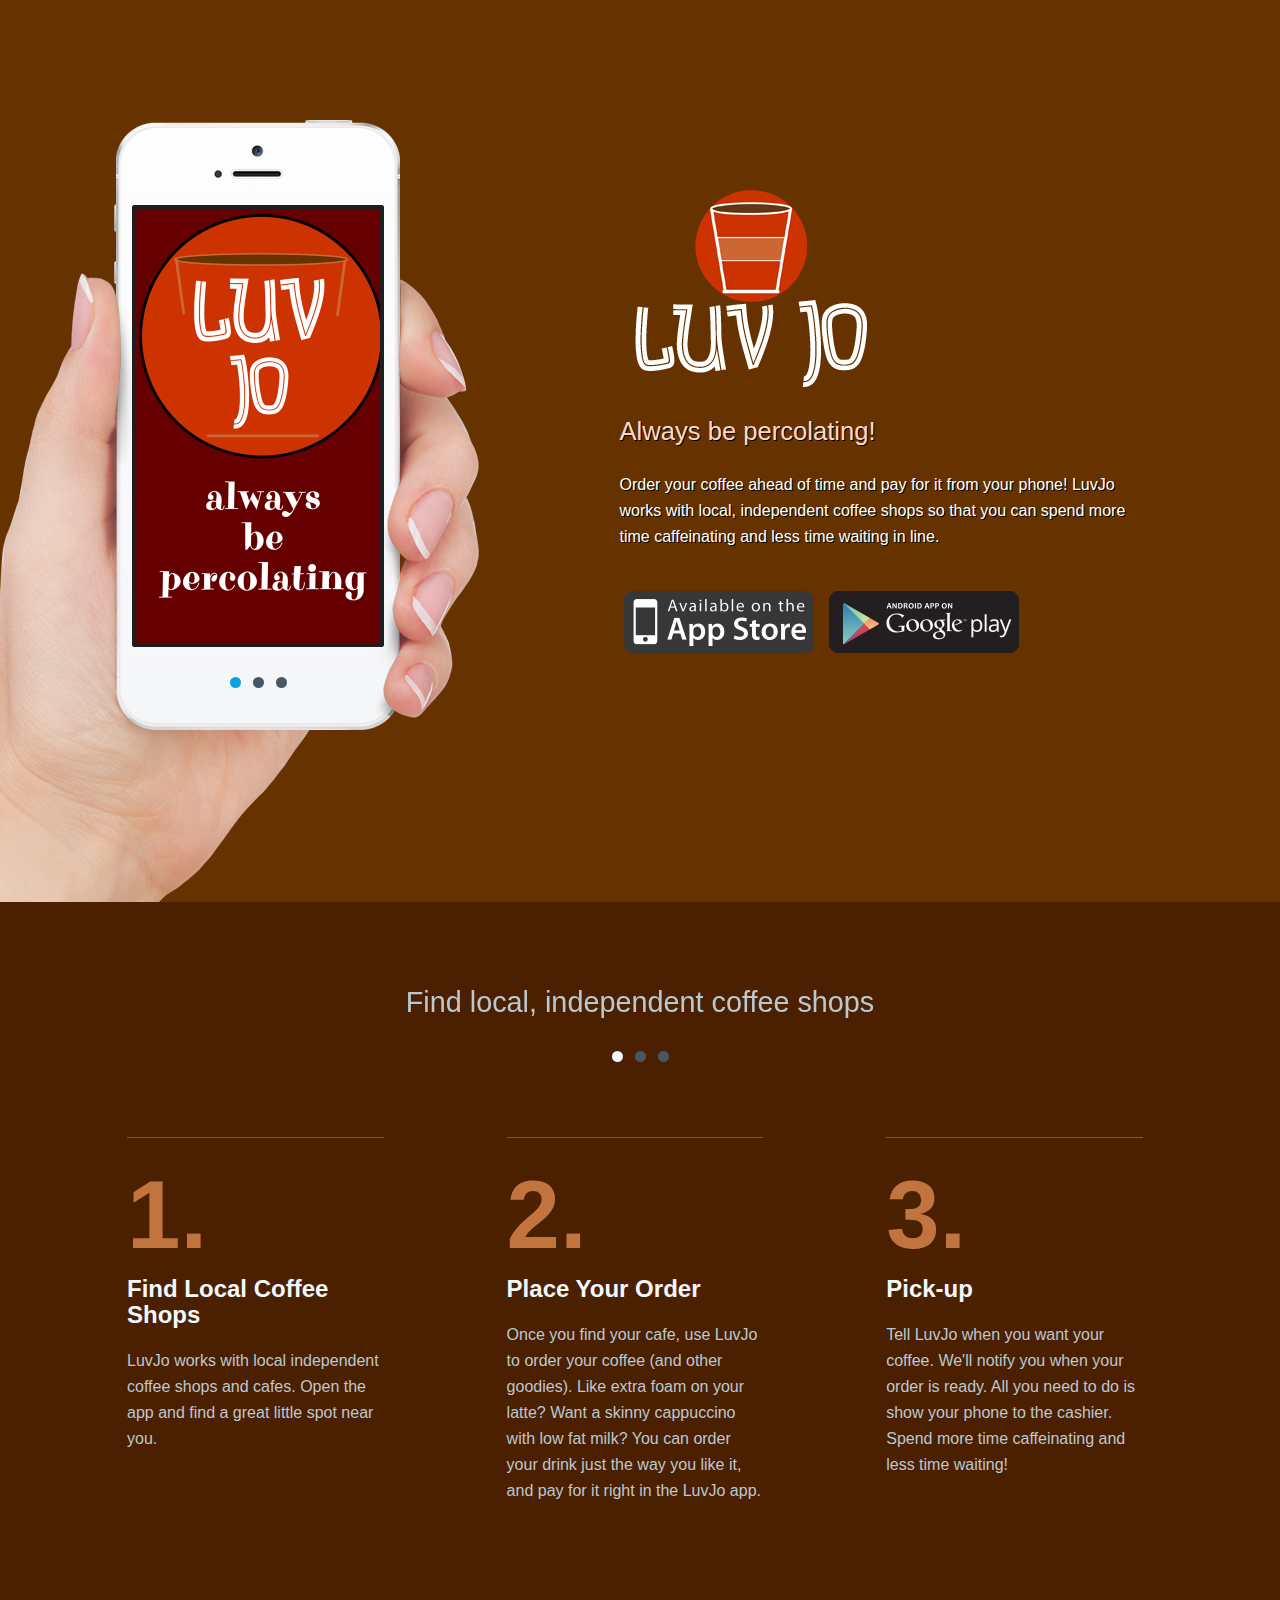
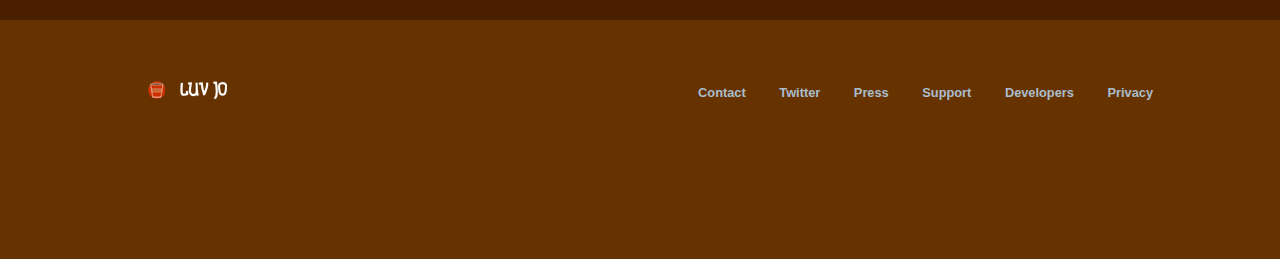
<file: site/index.html>
<!DOCTYPE html>
<!--[if lt IE 7]>      <html class="no-js lt-ie9 lt-ie8 lt-ie7"> <![endif]-->
<!--[if IE 7]>         <html class="no-js lt-ie9 lt-ie8"> <![endif]-->
<!--[if IE 8]>         <html class="no-js lt-ie9"> <![endif]-->
<!--[if gt IE 8]><!--> <html class="no-js"> <!--<![endif]-->
    <head>
        <meta charset="utf-8">
        <meta http-equiv="X-UA-Compatible" content="IE=edge,chrome=1">
        <title>LuvJo- Always be percolating</title>
        <meta name="description" content="">
        
        <meta content="width=device-width, initial-scale=1, maximum-scale=1, user-scalable=no" name="viewport">
        <meta content="black" name="apple-mobile-web-app-status-bar-style">
        
        <link rel="stylesheet" href="css/normalize.min.css">
        <link rel="stylesheet" href="css/main.css">
        <link rel="stylesheet" href="css/flexslider.css">
        <script src="js/vendor/modernizr-2.6.1-respond-1.1.0.min.js"></script>	
    </head>
    <body>
    <div id="wrap">
        <!--[if lt IE 7]>
            <p class="chromeframe">You are using an outdated browser. <a href="http://browsehappy.com/">Upgrade your browser today</a> or <a href="http://www.google.com/chromeframe/?redirect=true">install Google Chrome Frame</a> to better experience this site.</p>
        <![endif]-->
		
		
		
		
		<!-- START HEADER  -->
        <div class="header-container">
            <header class="wrapper clearfix">
            	<div class="ctaColumn">
                
                <!-- LOGO Replace // Replace Text with your App name for SEO, text is replaced with logo.png file  -->
                <h1>LuvJo</h1>
                
                <!-- START HEADER TEXT  -->
                <h3>Always be percolating!</h3>
                <p>Order your coffee ahead of time and pay for it from your phone! LuvJo works with local, independent coffee shops so that you can spend more time caffeinating and less time waiting in line. </p>
                
                <!-- INSERT STORES // Insert Desired App Store Buttons / Extra buttons in img folder  -->
                <ul class="clearfix">
                	<li><a href="#Insert Link Here"><img src="img/appStore_Btn@2x.png" alt="Download App" /></a></li>
                	<li><a href="#Insert Link Here"><img src="img/playStore_Btn@2x.png" alt="Download App" /></a></li>
                </ul>
                
                <!-- INSERT ALT STORES // Insert Alternative App Store Links  -->
                <!--<p class="available">Also Available on <a href="#Insert Link Here">Windows</a> and <a href="#Insert Link Here">Blackberry</a></p>-->
                </div>
                
                <!-- START IPHONE SLIDER -->
                <div class="fader">
                	<div class="flexslider1">
                	  <ul class="slides">
                	  	<!-- INSERT IPHONE SLIDE  -->
                	    <li><img src="img/slideMock@2x.png" alt="Mock Slide" /></li>
                	    <!-- INSERT IPHONE SLIDE  --> 
                	  	<li><img src="img/slideMock@2x.png" alt="Mock Slide" /></li>
                	  	<!-- INSERT IPHONE SLIDE  --> 
                	  	<li><img src="img/slideMock@2x.png" alt="Mock Slide" /></li> 
                	  </ul>
                	</div>
                </div>
  
                <!-- END HEADER -->	
            </header>
        </div>
		
		
		
		
		<!-- START FEATURES  -->	
        <div class="main-container">
            <div class="main wrapper clearfix">
				<article>
                    <header>
                    	<div class="flexslider2 quote">
                    	  <ul class="slides">
                    	  	<!-- INSERT QUOTE  -->
                    	    <li>Find local, independent coffee shops</li>
                    	     <!-- INSERT QUOTE  --> 
                    	  	<li>Order your drink (and food, if you are so inclined)</li>
                    	  	 <!-- INSERT QUOTE  -->
                    	  	<li>Pick up your coffee, gulp it down, repeat.</li>
                    	  </ul>
                    	</div>	                  
                    </header>
                    
                    
                    <!-- INSERT FEATURE TEXT  -->
                    <section>
                        <h6>1.</h6>
                        <h2>Find Local Coffee Shops</h2>
                        <p>LuvJo works with local independent coffee shops and cafes. Open the app and find a great little spot near you. </p>
                    </section>
                    
                    <!-- INSERT FEATURE TEXT  -->
                    <section>
                        <h6>2.</h6>
                        <h2>Place Your Order</h2>
                        <p>Once you find your cafe, use LuvJo to order your coffee (and other goodies). Like extra foam on your latte? Want a skinny cappuccino with low fat milk? You can order your drink just the way you like it, and pay for it right in the LuvJo app.</p>
                    </section>
                    
                    <!-- INSERT FEATURE TEXT  -->
                    <section class="last">
                        <h6>3.</h6>
                        <h2>Pick-up</h2>
                        <p>Tell LuvJo when you want your coffee. We'll notify you when your order is ready. All you need to do is show your phone to the cashier. Spend more time caffeinating and less time waiting!</p>
                    </section>
                </article>

                
				<!-- END MAIN -->	
            </div> 
        </div> 
		
		
		
		
		<!-- START FOOTER  -->
        <div class="footer-container">
            <footer class="wrapper clearfix">
            
                <!-- LOGO Replace // Replace Text with your App name for SEO, text is replaced with logo.png file  -->
                <h1>Landy.App</h1>
                
                <!-- INSERT Footer Links // Insert Desired menu items  -->
                <ul>
                	<li><a href="#Insert Link Here">Contact</a></li>
                	<li><a href="#Insert Link Here">Twitter</a></li>
                	<li><a href="#Insert Link Here">Press</a></li>
                	<li><a href="#Insert Link Here">Support</a></li>
                	<li><a href="#Insert Link Here">Developers</a></li>
                	<li><a href="#Insert Link Here">Privacy</a></li>
                </ul>
                
            <!-- END FOOTER -->    
            </footer>
        </div>
        </div>
		
		
		
		
		<!-- LOAD SCRIPTS -->
        <script src="http://ajax.googleapis.com/ajax/libs/jquery/1.8.0/jquery.min.js"></script>
        <script>window.jQuery || document.write('<script src="js/vendor/jquery-1.8.0.min.js"><\/script>')</script>
        <!--<script src="js/retina.js"></script>-->
        <script defer src="js/jquery.flexslider-min.js"></script>
		<script src="js/main.js"></script>
		
		
		
		<!-- INSERT GOOGLE ANALYTICS SNIPPET -->
        <script>
            var _gaq=[['_setAccount','UA-XXXXX-X'],['_trackPageview']];
            (function(d,t){var g=d.createElement(t),s=d.getElementsByTagName(t)[0];
            g.src=('https:'==location.protocol?'//ssl':'//www')+'.google-analytics.com/ga.js';
            s.parentNode.insertBefore(g,s)}(document,'script'));
        </script>
    </body>
</html>
</file>
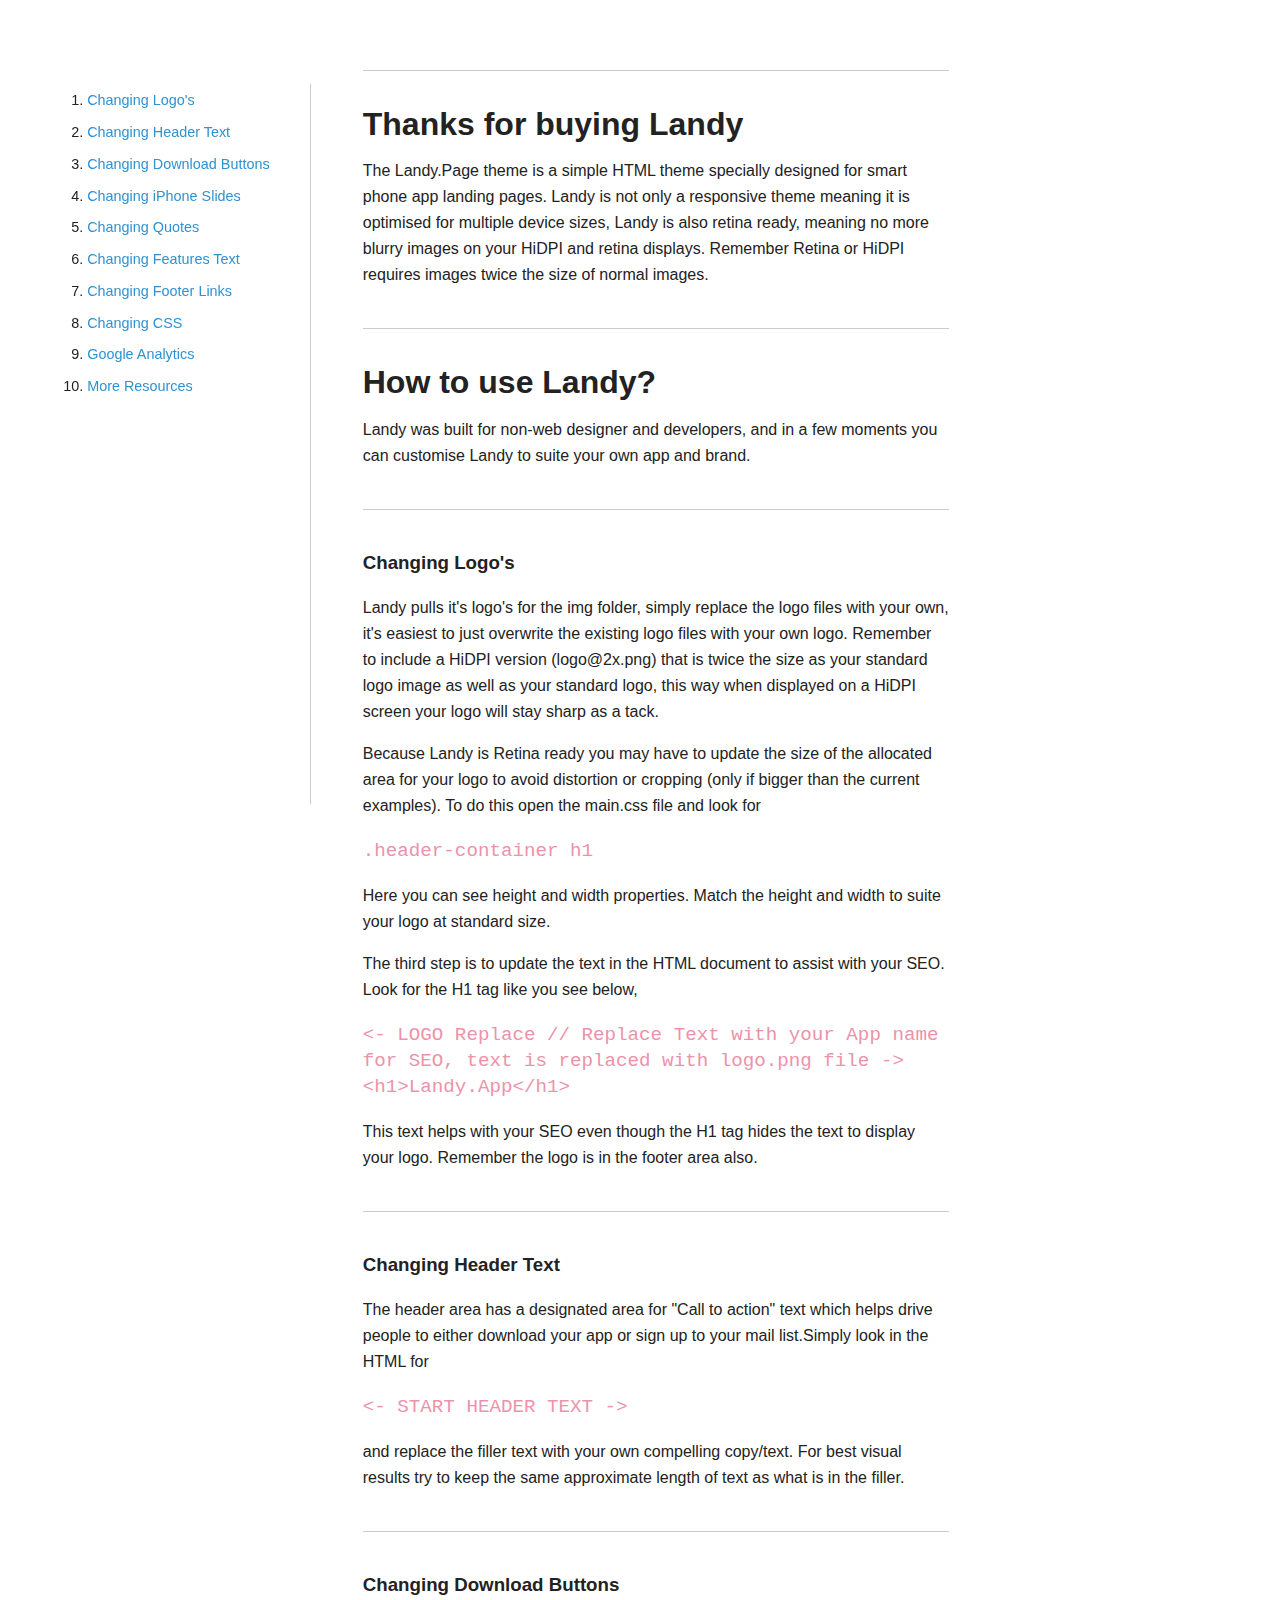
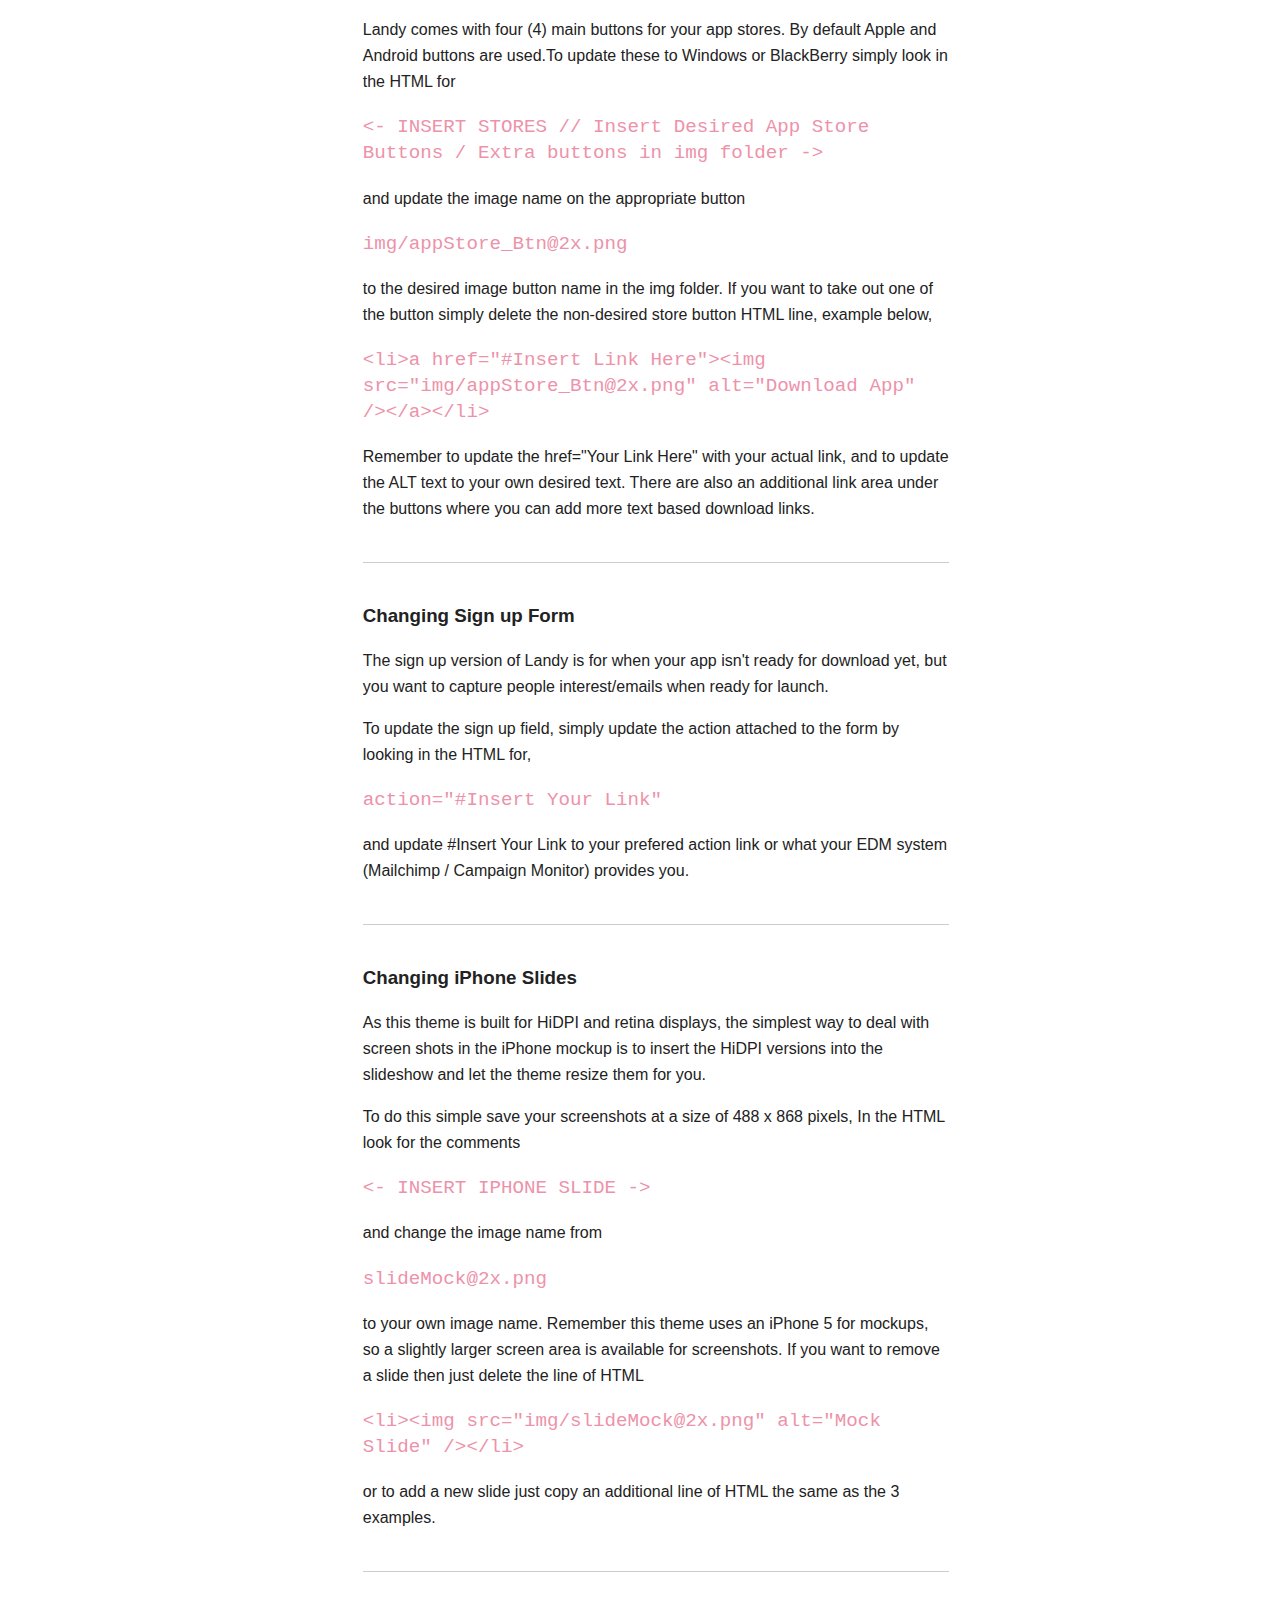
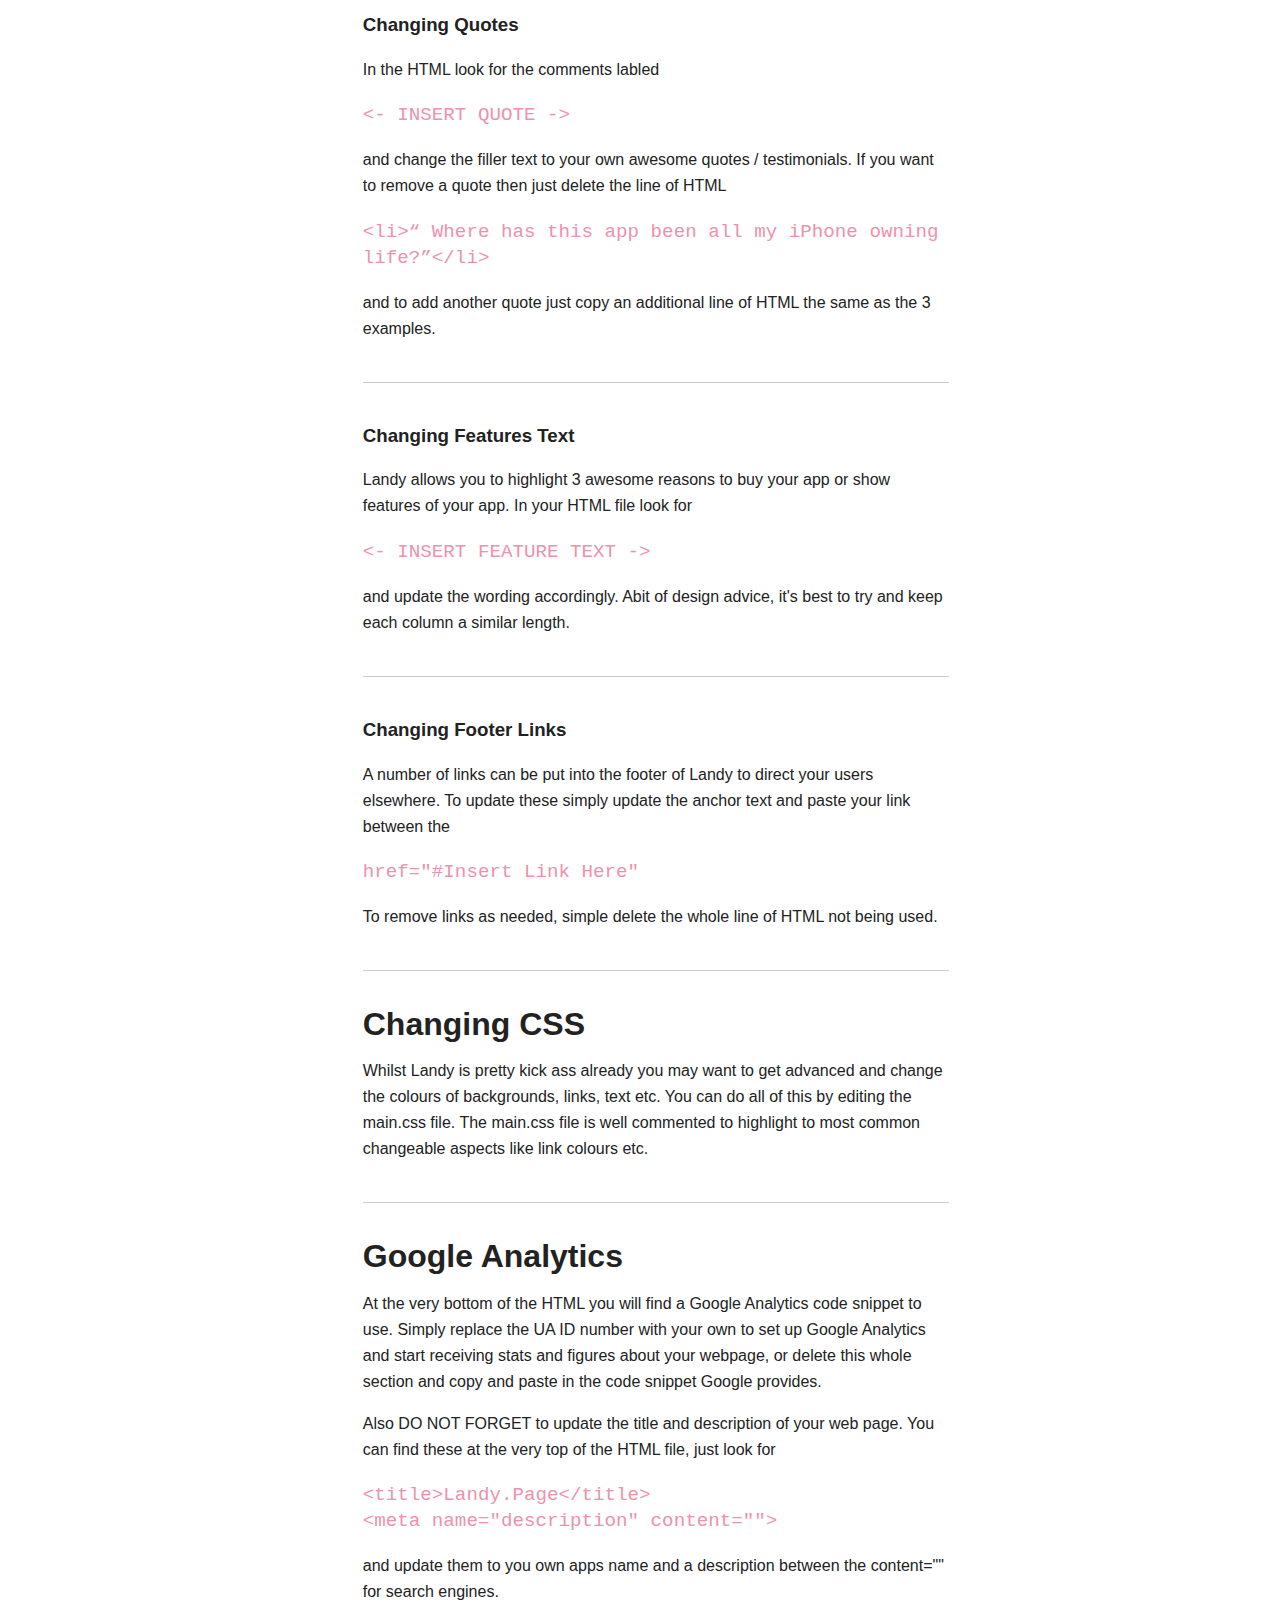
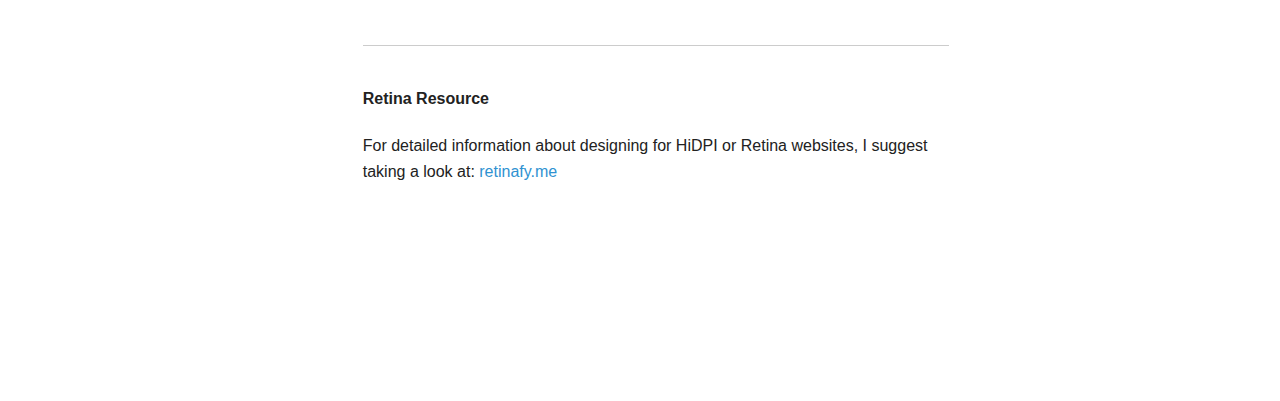
<file: documentation/readme.html>
<!DOCTYPE html>
<!--[if lt IE 7]>      <html class="no-js lt-ie9 lt-ie8 lt-ie7"> <![endif]-->
<!--[if IE 7]>         <html class="no-js lt-ie9 lt-ie8"> <![endif]-->
<!--[if IE 8]>         <html class="no-js lt-ie9"> <![endif]-->
<!--[if gt IE 8]><!--> <html class="no-js"> <!--<![endif]-->
    <head>
        <meta charset="utf-8">
        <meta http-equiv="X-UA-Compatible" content="IE=edge,chrome=1">
        <title>Landy.Page Documentation</title>
        <meta content="width=device-width, initial-scale=1, maximum-scale=1, user-scalable=no" name="viewport">
        <link rel="stylesheet" href="css.css">
    </head>
    <body>
 
 <div class="wrapper">
 	<div class="wrapperInner clearfix">
 <ol id="menu">
 	<li><a href="#logo">Changing Logo's</a></li>
 	<li><a href="#header">Changing Header Text</a></li>
 	<li><a href="#buttons">Changing Download Buttons</a></li>
 	<li><a href="#slides">Changing iPhone Slides</a></li>
 	<li><a href="#quotes">Changing Quotes</a></li>
 	<li><a href="#feature">Changing Features Text</a></li>
 	<li><a href="#footer">Changing Footer Links</a></li>
 	<li><a href="#css">Changing CSS</a></li>
 	<li><a href="#analytics">Google Analytics</a></li>
 	<li><a href="#resource">More Resources</a></li>
 </ol>	

<div id="main"> 	   
<h1>Thanks for buying Landy</h1>
<p>The Landy.Page theme is a simple HTML theme specially designed for smart phone app landing pages. Landy is not only a responsive theme meaning it is optimised for multiple device sizes, Landy is also retina ready, meaning no more blurry images on your HiDPI and retina displays. Remember Retina or HiDPI requires images twice the size of normal images.</p>



<h1 id="how">How to use Landy?</h1>
<p>Landy was built for non-web designer and developers, and in a few moments you can customise Landy to suite your own app and brand.</p>




<h3 id="logo">Changing Logo's</h3>
<p>Landy pulls it's logo's for the img folder, simply replace the logo files with your own, it's easiest to just overwrite the existing logo files with your own logo. Remember to include a HiDPI version (logo@2x.png) that is twice the size as your standard logo image as well as your standard logo, this way when displayed on a HiDPI screen your logo will stay sharp as a tack.</p>

 <p>Because Landy is Retina ready you may have to update the size of the allocated area for your logo to avoid distortion or cropping (only if bigger than the current examples). To do this open the main.css file and look for <pre>.header-container h1 </pre> Here you can see height and width properties. Match the height and width to suite your logo at standard size.</p>
<p>The third step is to update the text in the HTML document to assist with your SEO. Look for the H1 tag like you see below, 
<pre><- LOGO Replace // Replace Text with your App name for SEO, text is replaced with logo.png file  -> &lt;h1>Landy.App&lt;/h1></pre> 
This text helps with your SEO even though the H1 tag hides the text to display your logo. Remember the logo is in the footer area also.</p>



<h3 id="header">Changing Header Text</h3>
<p>The header area has a designated area for "Call to action" text which helps drive people to either download your app or sign up to your mail list.Simply look in the HTML for</p> <pre> <- START HEADER TEXT  -></pre> and replace the filler text with your own compelling copy/text. For best visual results try to keep the same approximate length of text as what is in the filler.</p>



<h3 id="buttons">Changing Download Buttons</h3>
<p>Landy comes with four (4) main buttons for your app stores. By default Apple and Android buttons are used.To update these to Windows or BlackBerry simply look in the HTML for</p>  <pre><- INSERT STORES // Insert Desired App Store Buttons / Extra buttons in img folder  -></pre> <p>and update the image name on the appropriate button <pre>img/appStore_Btn@2x.png</pre> to the desired image button name in the img folder. If you want to take out one of the button simply delete the non-desired store button HTML line, example below, <pre>&lt;li&gt;a href="#Insert Link Here">&lt;img src="img/appStore_Btn@2x.png" alt="Download App" /&gt;&lt;/a&gt;&lt;/li&gt;</pre></p>
<p>Remember to update the href="Your Link Here" with your actual link, and to update the ALT text to your own desired text. There are also an additional link area under the buttons where you can add more text based download links.</p>


<h3 id="buttons">Changing Sign up Form</h3>
<p>The sign up version of Landy is for when your app isn't ready for download yet, but you want to capture people interest/emails when ready for launch.</p>
<p>To update the sign up field, simply update the action attached to the form by looking in the HTML for, <pre>action="#Insert Your Link"</pre> and update #Insert Your Link to your prefered action link or what your EDM system (Mailchimp / Campaign Monitor) provides you.  </p>


<h3 id="slides">Changing iPhone Slides</h3>
<p>As this theme is built for HiDPI and retina displays, the simplest way to deal with screen shots in the iPhone mockup is to insert the HiDPI versions into the slideshow and let the theme resize them for you. </p>
<p>To do this simple save your screenshots at a size of 488 x 868 pixels, In the HTML look for the comments <pre><- INSERT IPHONE SLIDE  -></pre>and change the image name from <pre>slideMock@2x.png</pre> to your own image name. Remember this theme uses an iPhone 5 for mockups, so a slightly larger screen area is available for screenshots. If you want to remove a slide then just delete the line of HTML</p>  <pre>&lt;li>&lt;img src="img/slideMock@2x.png" alt="Mock Slide" />&lt;/li></pre> <p>or to add a new slide just copy an additional line of HTML the same as the 3 examples.</p>



<h3 id="quotes">Changing Quotes</h3>
<p>In the HTML look for the comments labled <pre><- INSERT QUOTE  -></pre> and change the filler text to your own awesome quotes / testimonials. If you want to remove a quote then just delete the line of HTML <pre>&lt;li>“ Where has this app been all my iPhone owning life?”&lt;/li></pre> and to add another quote just copy an additional line of HTML the same as the 3 examples.</p>



<h3 id="feature">Changing Features Text</h3>
<p>Landy allows you to highlight 3 awesome reasons to buy your app or show features of your app. In your HTML file look for <pre><- INSERT FEATURE TEXT  -> </pre> and update the wording accordingly. Abit of design advice, it's best to try and keep each column a similar length.</p>



<h3 id="footer">Changing Footer Links</h3>
<p>A number of links can be put into the footer of Landy to direct your users elsewhere. To update these simply update the anchor text and paste your link between the <pre>href="#Insert Link Here"</pre>To remove links as needed, simple delete the whole line of HTML not being used. </p>



<h1 id="css">Changing CSS</h1>
<p>Whilst Landy is pretty kick ass already you may want to get advanced and change the colours of backgrounds, links, text etc. You can do all of this by editing the main.css file. The main.css file is well commented to highlight to most common changeable aspects like link colours etc.</p>


<h1 id="analytics">Google Analytics</h1>
<p>At the very bottom of the HTML you will find a Google Analytics code snippet to use. Simply replace the UA ID number with your own to set up Google Analytics and start receiving stats and figures about your webpage, or delete this whole section and copy and paste in the code snippet Google provides.</p>
<p>Also DO NOT FORGET to update the title and description of your web page. You can find these at the very top of the HTML file, just look for</p>
<pre>&lt;title>Landy.Page&lt;/title><br/> &lt;meta name="description" content=""></pre> and update them to you own apps name and a description between the content="" for search engines.

<h4 id="resource">Retina Resource</h4>
<p>For detailed information about designing for HiDPI or Retina websites, I suggest taking a look at: <a href="http://retinafy.me" target="_blank"> retinafy.me</a></p>

</div>
</div>
</div>
    </body>
</html>
</file>
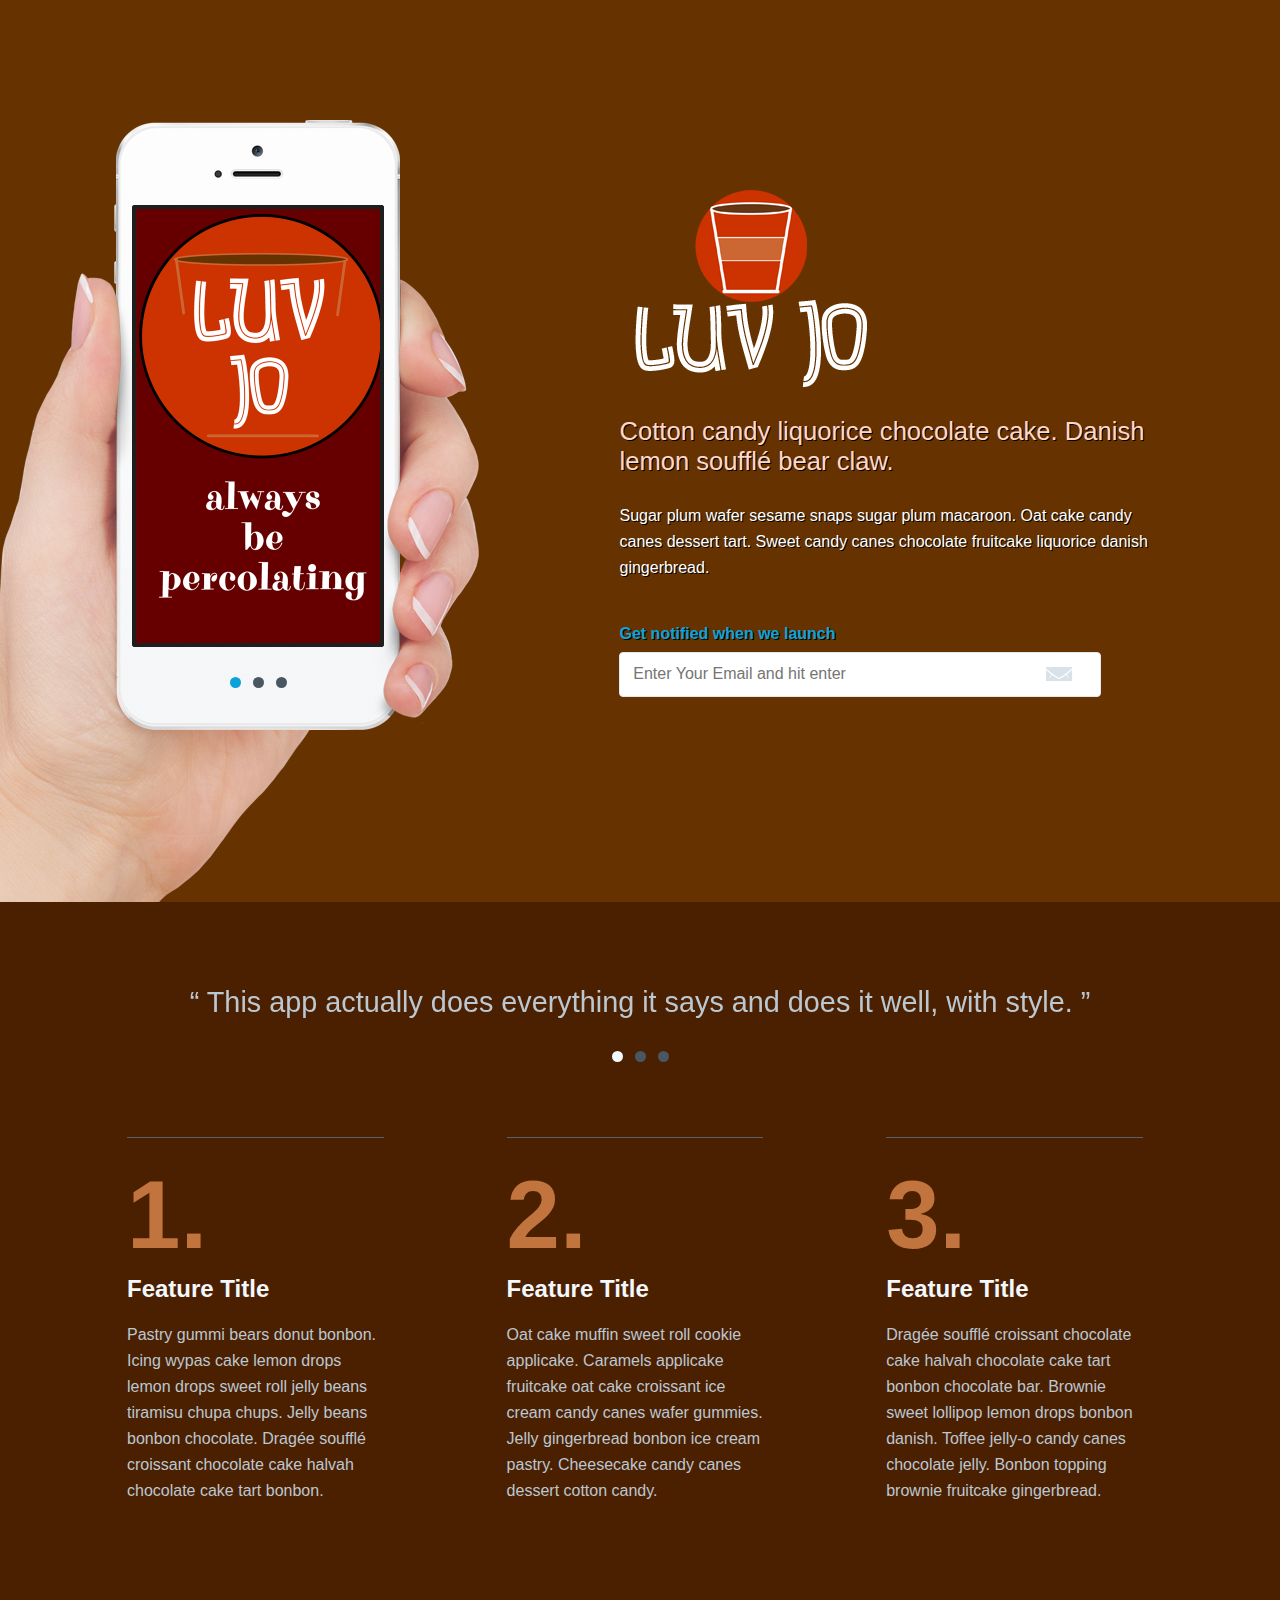
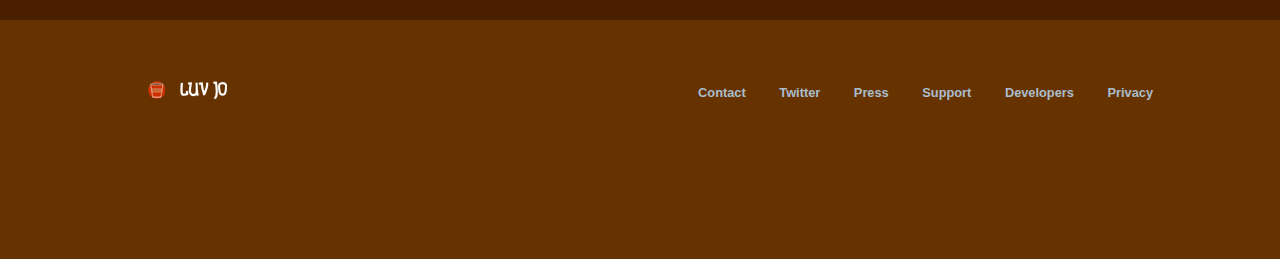
<file: site/coming.html>
<!DOCTYPE html>
<!--[if lt IE 7]>      <html class="no-js lt-ie9 lt-ie8 lt-ie7"> <![endif]-->
<!--[if IE 7]>         <html class="no-js lt-ie9 lt-ie8"> <![endif]-->
<!--[if IE 8]>         <html class="no-js lt-ie9"> <![endif]-->
<!--[if gt IE 8]><!--> <html class="no-js"> <!--<![endif]-->
    <head>
        <meta charset="utf-8">
        <meta http-equiv="X-UA-Compatible" content="IE=edge,chrome=1">
        <title>Landy.Page</title>
        <meta name="description" content="">
        
        <meta content="width=device-width, initial-scale=1, maximum-scale=1, user-scalable=no" name="viewport">
        <meta content="black" name="apple-mobile-web-app-status-bar-style">
        
        <link rel="stylesheet" href="css/normalize.min.css">
        <link rel="stylesheet" href="css/main.css">
        <link rel="stylesheet" href="css/flexslider.css">
        <script src="js/vendor/modernizr-2.6.1-respond-1.1.0.min.js"></script>	
    </head>
    <body>
    <div id="wrap">
        <!--[if lt IE 7]>
            <p class="chromeframe">You are using an outdated browser. <a href="http://browsehappy.com/">Upgrade your browser today</a> or <a href="http://www.google.com/chromeframe/?redirect=true">install Google Chrome Frame</a> to better experience this site.</p>
        <![endif]-->
		
		
		
		
		<!-- START HEADER  -->
        <div class="header-container">
            <header class="wrapper clearfix">
            	<div class="ctaColumn">
                
                <!-- LOGO Replace // Replace Text with your App name for SEO, text is replaced with logo.png file  -->
                <h1>Landy.App</h1>
                
                 <!-- START HEADER TEXT  -->
                <h3>Cotton candy liquorice chocolate cake. Danish lemon soufflé bear claw.</h3>
                <p>Sugar plum wafer sesame snaps sugar plum macaroon. Oat cake candy canes dessert tart. Sweet candy canes chocolate fruitcake liquorice danish gingerbread.</p>
                
                <!-- INSERT FORM // Insert your own sign up field  -->
                <h4>Get notified when we launch</h4>
                <form class="signup" method="post" action="#Insert Your Link">
                <input type="text" name="signup" placeholder="Enter Your Email and hit enter" />
          		</form>
                
               
                </div>
                
                
                <!-- START IPHONE SLIDER -->
                              <div class="fader">
                              	<div class="flexslider1">
                              	  <ul class="slides">
                              	  	<!-- INSERT IPHONE SLIDE  -->
                              	    <li><img src="img/slideMock@2x.png" alt="Mock Slide" /></li>
                              	    <!-- INSERT IPHONE SLIDE  --> 
                              	  	<li><img src="img/slideMock@2x.png" alt="Mock Slide" /></li>
                              	  	<!-- INSERT IPHONE SLIDE  --> 
                              	  	<li><img src="img/slideMock@2x.png" alt="Mock Slide" /></li> 
                              	  </ul>
                              	</div>
                              </div>
                
                              <!-- END HEADER -->	
                          </header>
                      </div>
                		
                		
                		
                		
                		<!-- START FEATURES  -->	
                      <div class="main-container">
                          <div class="main wrapper clearfix">
                				<article>
                                  <header>
                                  	<div class="flexslider2 quote">
                                  	  <ul class="slides">
                                  	  	<!-- INSERT QUOTE  -->
                                  	    <li>“ This app actually does everything it says and does it well, with style. ” </li>
                                  	     <!-- INSERT QUOTE  --> 
                                  	  	<li>“ Where has this app been all my iPhone owning life?”</li>
                                  	  	 <!-- INSERT QUOTE  -->
                                  	  	<li>“ It’s official – I love this app, I couldn’t be without it now.”</li>
                                  	  </ul>
                                  	</div>	                  
                                  </header>
                    
                    
                    <!-- INSERT FEATURE TEXT  -->
                    <section>
                        <h6>1.</h6>
                        <h2>Feature Title</h2>                        
                        <p>Pastry gummi bears donut bonbon. Icing wypas cake lemon drops lemon drops sweet roll jelly beans tiramisu chupa chups. Jelly beans bonbon chocolate. Dragée soufflé croissant chocolate cake halvah chocolate cake tart bonbon.</p>
                    </section>
                    
                    <!-- INSERT FEATURE TEXT  -->
                    <section>
                        <h6>2.</h6>
                        <h2>Feature Title</h2>                        
                        <p>Oat cake muffin sweet roll cookie applicake. Caramels applicake fruitcake oat cake croissant ice cream candy canes wafer gummies. Jelly gingerbread bonbon ice cream pastry. Cheesecake candy canes dessert cotton candy. </p>
                    </section>
                    
                    <!-- INSERT FEATURE TEXT  -->
                    <section class="last">
                        <h6>3.</h6>
                        <h2>Feature Title</h2>                        
                        <p>Dragée soufflé croissant chocolate cake halvah chocolate cake tart bonbon chocolate bar. Brownie sweet lollipop lemon drops bonbon danish. Toffee jelly-o candy canes chocolate jelly. Bonbon topping brownie fruitcake gingerbread.</p>
                    </section>
                </article>

                
				<!-- END MAIN -->	
            </div> 
        </div> 
		
		
		
		
		<!-- START FOOTER  -->
        <div class="footer-container">
            <footer class="wrapper clearfix">
            
                <!-- LOGO Replace // Replace Text with your App name for SEO, text is replaced with logo.png file  -->
                <h1>Landy.App</h1>
                
                <!-- INSERT Footer Links // Insert Desired menu items  -->
                <ul>
                	<li><a href="#Insert Link Here">Contact</a></li>
                	<li><a href="#Insert Link Here">Twitter</a></li>
                	<li><a href="#Insert Link Here">Press</a></li>
                	<li><a href="#Insert Link Here">Support</a></li>
                	<li><a href="#Insert Link Here">Developers</a></li>
                	<li><a href="#Insert Link Here">Privacy</a></li>
                </ul>
                
            <!-- END FOOTER -->    
            </footer>
        </div>
        </div>
		
		
		
		
		<!-- LOAD SCRIPTS -->
        <script src="http://ajax.googleapis.com/ajax/libs/jquery/1.8.0/jquery.min.js"></script>
        <script>window.jQuery || document.write('<script src="js/vendor/jquery-1.8.0.min.js"><\/script>')</script>
        <!--<script src="js/retina.js"></script>-->
        <script defer src="js/jquery.flexslider-min.js"></script>
		<script src="js/main.js"></script>
		
		
		
		<!-- INSERT GOOGLE ANALYTICS SNIPPET -->
        <script>
            var _gaq=[['_setAccount','UA-XXXXX-X'],['_trackPageview']];
            (function(d,t){var g=d.createElement(t),s=d.getElementsByTagName(t)[0];
            g.src=('https:'==location.protocol?'//ssl':'//www')+'.google-analytics.com/ga.js';
            s.parentNode.insertBefore(g,s)}(document,'script'));
        </script>
    </body>
</html>
</file>
<file: site/css/main.css>
/* ==========================================================================
   HTML5 Boilerplate styles - h5bp.com (generated via initializr.com)
   ========================================================================== */

html, button, input, select, textarea { color: #222; }
body { font-size: 1em; line-height: 1.4; }

::-moz-selection { background: #b3d4fc; text-shadow: none; }
::selection { background: #b3d4fc; text-shadow: none; }
.chromeframe { margin: 0.2em 0; background: #ccc; color: #000; padding: 0.2em 0;}
hr { display: block; height: 1px; border: 0; border-top: 1px solid #ccc; margin: 1em 0; padding: 0; }
img { vertical-align: middle; }
a{ text-decoration: none; }
body { font: 16px/26px Helvetica, Helvetica Neue, Arial;  -webkit-font-smoothing: antialiased; font-smooth: always; text-shadow: 1px 1px 1px rgba(0,0,0,0.004);}
.wrapper { width: 92%; margin: 0 4%; }



/* ==========================================================================
   Main Theme Styles
   ========================================================================== */


.header-container {
    background: #663300; /* Adjust Background colour of header */
    color: #ffffff;  /* Adjust colour of header text */
	text-shadow: 1px 1px 0 #000000;
	padding-top: 50px;
}


/* ==========================================================================
   LOGO
   ========================================================================== */
.header-container h1{
	text-indent: -10000em;
	position: relative;
	width: 271px; /* Adjust Width for Logo if needed */
	height: 200px; /* Adjust Height for Logo if needed */
	background: url(../img/logo.png) no-repeat center 0; /* Change Your Logo Name */
	background-size: 100%;
	margin: 0 auto;
}
@media (min--moz-device-pixel-ratio: 1.5),
	(-o-min-device-pixel-ratio: 3/2),
	(-webkit-min-device-pixel-ratio: 1.5),
	(min-device-pixel-ratio: 1.5),
	(min-resolution: 1.5dppx) {
	/* on retina, use image that's scaled by 2 */
.header-container h1{
	background: url(../img/logo@2x.png) no-repeat 0 0; /* Change Retina Logo */
	background-size: 271px 93px; /* Adjust Width + Height for Logo if needed */
}
}



.header-container h3{
	color: #ffd7c9;
	font-weight: normal;
	font-size: 1.6em;
	line-height: 1.2;
}
.header-container h4{
	font-weight: 700;
	color: #0ca2d9;
	margin-bottom: 5px;
	margin-top: 40px;
}
.ctaColumn ul{
	margin: 0;
	padding: 20px 0;
}
.header-container li{
	list-style-type: none;
}
.ctaColumn li{
	display: inline-block;
	text-align: center;
	margin: 5px;
}
.ctaColumn li a{
	opacity: .999;
	-webkit-transition: all 300ms ease-in-out;
	-moz-transition: all 300ms ease-in-out;
	-ms-transition: all 300ms ease-in-out;
	-o-transition: all 300ms ease-in-out;
	transition: all 300ms ease-in-out;
	width: 190px;
	display: block;
}
.ctaColumn li a:hover{
	opacity: .7;
}
.ctaColumn li a img{
	width: 100%;
}
.ctaColumn{
	text-align: center;
	padding-top: 0px;
	margin-bottom: 50px;
}
.available{
	font-size: .9em;
}
.available, .available a {
	font-weight: 700;
	color: #c1d0dc; /* Change colour of alt app store links */
	-webkit-transition: all 300ms ease-in-out;
	-moz-transition: all 300ms ease-in-out;
	-ms-transition: all 300ms ease-in-out;
	-o-transition: all 300ms ease-in-out;
	transition: all 300ms ease-in-out;
}
.available a:hover{
	color: #6b7d84; /* Change colour of alt app store links on hover */
}
.ctaColumn input[type="text"]{
	border-radius: 4px;
	padding: 0.8em;
	width: 85%;
	border: 1px solid #e1e8ed;
	color: #657884;
	text-align: center;
	outline: none;
	box-shadow: none;
	-webkit-appearance:none;
}
.signup{
	position: relative;	
}
.signup:after{
	content: "";
	position: absolute;
	right: 10%;
	top: 15px;
	background: url(../img/mailIcon.png) no-repeat center 0; /*Image of iphone 5 in hand */
	width: 28px;
	height: 14px;
	background-size: 100%;
	display: none;
}
@media (min--moz-device-pixel-ratio: 1.5),
	(-o-min-device-pixel-ratio: 3/2),
	(-webkit-min-device-pixel-ratio: 1.5),
	(min-device-pixel-ratio: 1.5),
	(min-resolution: 1.5dppx) {
	/* on retina, use image that's scaled by 2 */
.signup:after{
	background: url(../img/iphone_nohand@2x.png) no-repeat center 0; /*Image of iphone 5 in hand */
	background-size: 28px 14px;
}
}
.fader{
	position: relative;
	padding-bottom: 268px;
	width: 286px;
	margin-right: auto;
	margin-left: auto;
	background: url(../img/iphone_nohand.png) no-repeat center 0; /*Image of iphone 5 in hand */
	background-size: 100%;
}
@media (min--moz-device-pixel-ratio: 1.5),
	(-o-min-device-pixel-ratio: 3/2),
	(-webkit-min-device-pixel-ratio: 1.5),
	(min-device-pixel-ratio: 1.5),
	(min-resolution: 1.5dppx) {
	/* on retina, use image that's scaled by 2 */
.fader{
	background: url(../img/iphone_nohand@2x.png) no-repeat center 0; /*Image of iphone 5 in hand */
	background-size: 286px 605px;
}
}
.fader .flexslider1{
	width: 244px;
	height: 434px;
	position: relative;
	top: 87px;
	margin-bottom: 0;
	margin-right: auto;
	margin-left: auto;
}
.fader .flex-control-nav{
	bottom: -60px;
}
.fader:before{
	content: "";
	position: absolute;
	left: 0px;
	top: 2px;
	width: 286px;
	height: 605px;
}
.fader .flex-control-paging li a {
	width: 11px; 
	height: 11px; 
	display: block; 
	background: #485762; /* Change colour of iphone nav dots */
	cursor: pointer; 
	text-indent: -9999px; 
	border-radius: 20px;
	-webkit-transition: all 300ms ease-in-out;
	-moz-transition: all 300ms ease-in-out;
	-ms-transition: all 300ms ease-in-out;
	-o-transition: all 300ms ease-in-out;
	transition: all 300ms ease-in-out; 
}
.fader .flex-control-paging li a:hover { 
	background: #5a6c79; /* Change colour of iphone nav dots on hover */
}
.fader .flex-control-paging li a.flex-active { 
	background: #0ca2d9; /* Change colour of iphone nav dots when active */
	cursor: default;
}
.fader .slides li img{
	width: 100%;
}
.main-container{
	background: #4b2001; /* Adjust Background colour of Main Area */
	color: #bbc7d1; /* Adjust colour of Main Text */
}
.main { 
	padding: 80px 0 100px; 
}
.main-container h2{
	color: #f3f8fc;
}
.main-container h6{
	color: #c1743d;
	font-size: 6em;
	margin: 0.5em 0;
}
.main-container section{
	border-top: 1px solid #586168;
	padding-top: 1em;
	margin-top: 40px;
}
.flexslider2 {
	margin-bottom: 90px;
}
.quote .slides li{
	font-size: 1.8em;
	line-height: 1.4;
	font-weight: 100;
	text-align: center;
	padding-bottom: .5em;
	width: 244px;
}
.quote .flex-control-paging li a {
	width: 11px; 
	height: 11px; 
	display: block; 
	background: #485762; /* Change colour of iphone nav dots */
	cursor: pointer; 
	text-indent: -9999px;
	border-radius: 20px; 
	-webkit-transition: all 300ms ease-in-out;
	-moz-transition: all 300ms ease-in-out;
	-ms-transition: all 300ms ease-in-out;
	-o-transition: all 300ms ease-in-out;
	transition: all 300ms ease-in-out;
}
.quote .flex-control-paging li a:hover { 
	background: #5a6c79; /* Change colour of iphone nav dots on hover */
}
.quote .flex-control-paging li a.flex-active { 
	background: #f3f8fc;  /* Change colour of iphone nav dots when active */
	cursor: default;
	}
.footer-container {
    background: #663300;  /* Adjust Background colour of Footer Area */
    font-size: .8em;
    padding-bottom: 100px;
    padding-top: 40px;
}


/* ==========================================================================
   FOOTER LOGO
   ========================================================================== */ 
.footer-container h1{
	text-indent: -10000em;
	position: relative;
	width: 142px; /* Adjust Width for Logo if needed */
	height: 19px; /* Adjust Height for Logo if needed */
	background: url(../img/logo_foot.png) no-repeat center 0; /* Change Logo */
	background-size: 100%;
	margin: 0 auto 40px;
}
@media (min--moz-device-pixel-ratio: 1.5),
	(-o-min-device-pixel-ratio: 3/2),
	(-webkit-min-device-pixel-ratio: 1.5),
	(min-device-pixel-ratio: 1.5),
	(min-resolution: 1.5dppx) {
	/* on retina, use image that's scaled by 2 */
.footer-container h1{
	background: url(../img/logo_foot@2x.png) no-repeat 0 0; /*Change Retina Logo */
	background-size: 142px 19px; /* Adjust Width + Height for Logo if needed */
}
}



.footer-container ul{
	padding: 0;
	margin: 0;
	text-align: center;
}
.footer-container li{
	display: inline-block;
	text-align: center;
	list-style-type: none;
	margin-left: 30px;
}
.footer-container li:first-child{
	margin-left: 0;
}
.footer-container li a{
	color: #aabdcd; /* Change colour of footer links */
	font-weight: 700;
	-webkit-transition: all 300ms ease-in-out;
	-moz-transition: all 300ms ease-in-out;
	-ms-transition: all 300ms ease-in-out;
	-o-transition: all 300ms ease-in-out;
	transition: all 300ms ease-in-out;
}
.footer-container li a:hover{
	color: #fbfdff; /* Change colour of footer links on hover */
}
.footer-container footer {
	color: #fff; 
	padding: 20px 0; 
}


/* ==========================================================================
   Insert Author's custom styles
   ========================================================================== */












/* ==========================================================================
   Media Queries
   ========================================================================== */

@media only screen and (min-width: 480px) { }
@media only screen and (min-width: 680px) {
	.wrapper { width: 90%; margin: 0 5%; }
	.ctaColumn input[type="text"]{ text-align: left; }
	.signup:after{ display: block; }
	.fader .flexslider1{ top: 89px;; left: 209px; margin-right: 0; margin-left: 0; }
	.fader{ padding-bottom: 348px;  margin: 0; background: none;}
	.fader:before {
		background: url(../img/iphone.png) 0 0; /*Image of iphone 5 in hand */ 
		background-size: 100%;
		left: -40px; 
		width: 593px;
		height: 782px;
		top: 0px;
	}
	@media (min--moz-device-pixel-ratio: 1.5),
		(-o-min-device-pixel-ratio: 3/2),
		(-webkit-min-device-pixel-ratio: 1.5),
		(min-device-pixel-ratio: 1.5),
		(min-resolution: 1.5dppx) {
		/* on retina, use image that's scaled by 2 */
	.fader:before {
		background: url(../img/iphone@2x.png) 0 0; /*Image of iphone 5 in hand */
		background-size: 593px 782px; 
	}
	}
		
}
@media only screen and (min-width: 768px) {
    .main-container section{ width: 25%; float: left; margin-right: 12%; }
    .main-container section.last{ margin-right: 0px; }
    .footer-container h1{ float: left; }
    .footer-container ul{ float: right; }
    .fader .flexslider1{ left: 225px; }
    .fader:before{ left: -24px; }
    .flexslider2 { margin-bottom: 60px; }
}
@media only screen and (min-width: 870px) {
	.header-container h1{
		background: url(../img/logo.png) no-repeat 0 0; /* Logo */
		margin: 0;
	}
	.ctaColumn { float: right; width: 52%; padding-bottom: 80px; text-align: left; padding-top: 70px; }
	.signup:after{ right: 15%; }
	.fader { float: left; width: 35%; }
	.header-container { padding-top: 120px; }
	.fader .flexslider1{ left: 9px; }
	.fader:before{ content: ""; position: absolute; background-position: 0 0; width: 593px; height: 782px; left: -240px;top: 0px; }
	
}
@media only screen and (min-width: 1140px) {
    .wrapper { width: 1026px; /* 1140px - 10% for margins */ margin: 0 auto; }
}




/* ==========================================================================
   Helper classes
   ========================================================================== */

.clearfix:before, .clearfix:after { content: " "; display: table; }
.clearfix:after { clear: both; }
.clearfix { *zoom: 1; }



/* ==========================================================================
   Print styles
   ========================================================================== */

@media print {
* { background: transparent !important; color: #000 !important; box-shadow:none !important; text-shadow: none !important;}
a, a:visited { text-decoration: underline; }
a[href]:after { content: " (" attr(href) ")";}
abbr[title]:after { content: " (" attr(title) ")"; }
.ir a:after, a[href^="javascript:"]:after, a[href^="#"]:after { content: ""; }
img { max-width: 100% !important; page-break-inside: avoid; }

@page { margin: 0.5cm; }
p, h2, h3 { orphans: 3; widows: 3; }
h2, h3 { page-break-after: avoid; }
}
</file>
<file: documentation/css.css>
/* ==========================================================================
   HTML5 Boilerplate styles - h5bp.com (generated via initializr.com)
   ========================================================================== */

html, button, input, select, textarea { color: #222; }
body { font-size: 1em; line-height: 1.4; }

::-moz-selection { background: #b3d4fc; text-shadow: none; }
::selection { background: #b3d4fc; text-shadow: none; }
.chromeframe { margin: 0.2em 0; background: #ccc; color: #000; padding: 0.2em 0;}
hr { display: block; height: 1px; border: 0; border-top: 1px solid #ccc; margin: 1em 0; padding: 0; }
img { vertical-align: middle; }
a{ text-decoration: none; }
body { font: 16px/26px Helvetica, Helvetica Neue, Arial;  -webkit-font-smoothing: antialiased; font-smooth: always; text-shadow: 1px 1px 1px rgba(0,0,0,0.004);}
.wrapper { width: 980px;
	margin-top: 30px;
	margin-bottom: 200px;
}
.wrapperInner { width: 92%; margin: 0 4%; }


#main{
	float: right;
	width: 65%;
}
#menu{
	float: left;
	padding-right: 40px;
	position: fixed;
	top: 70px;
	border-right: 1px solid #ccc;
	font-size: 90%;
	height: 80%;
}
#menu li{
	padding-top: .2em;
	padding-bottom: .2em;
}
h1, h2, h3, h4, h5{
	border-top: 1px solid #ccc;
	padding-top: 40px;
	margin-top: 40px;
}
pre{
	color: #ed92aa;
	font-size: 120%;
	white-space: normal;
}
a{
	color: #2f92d1;
}
a:hover{
	text-decoration: underline;
}
/* ==========================================================================
   Helper classes
   ========================================================================== */

.clearfix:before, .clearfix:after { content: " "; display: table; }
.clearfix:after { clear: both; }
.clearfix { *zoom: 1; }
</file>
